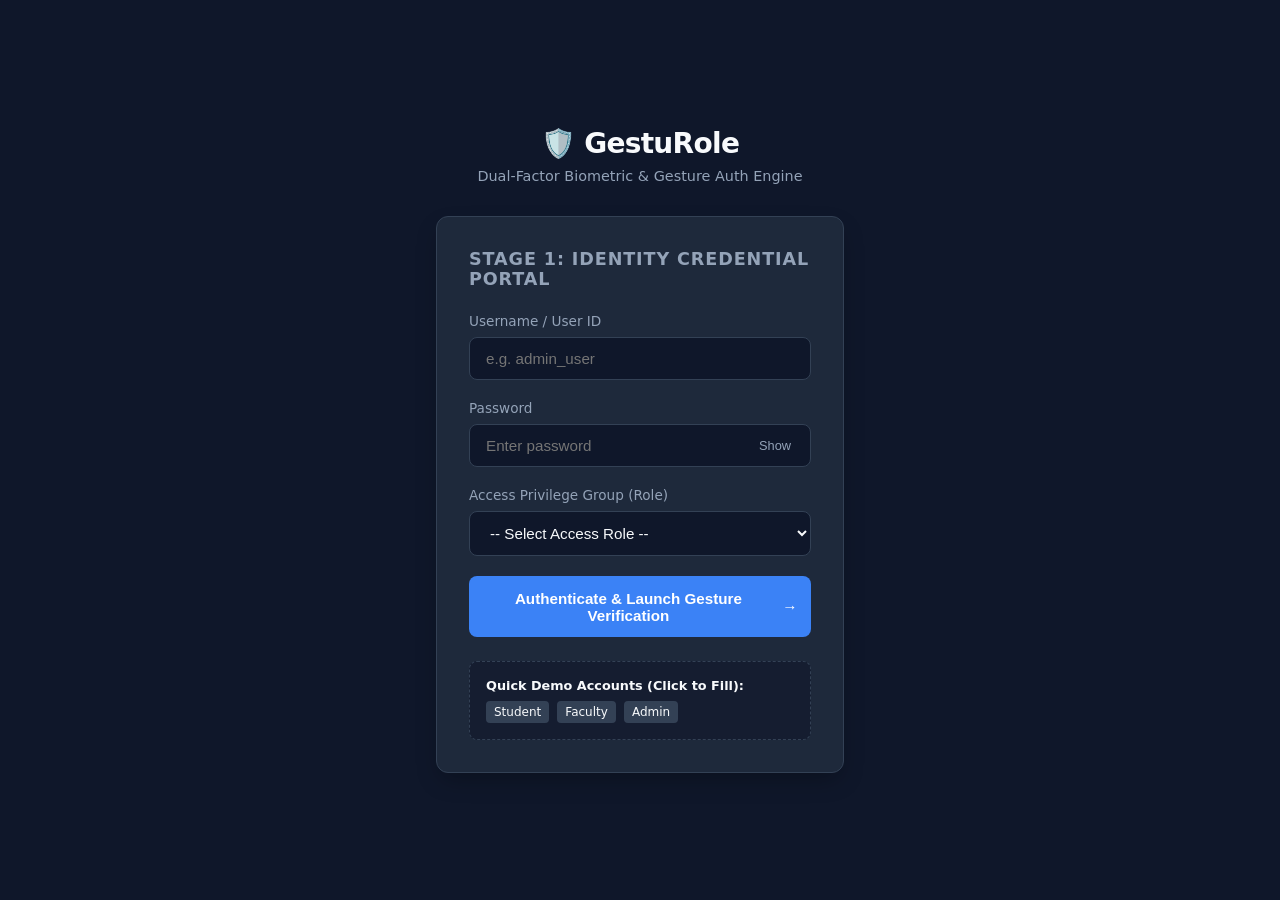
<file: control-center.html>
<!DOCTYPE html>
<html lang="en">
<head>
  <meta charset="UTF-8">
  <title>Control Center — Gesture Security</title>
  <link rel="stylesheet" href="css/style.css">
  <script src="js/guard.js"></script>
</head>
<body>
  <header class="header">
    <h1>🎛️ Control Center (Faculty / Admin)</h1>
    <div class="user-badge" id="proof-role">Role</div>
  </header>

  <main style="padding: 2rem; max-width: 800px; margin: 0 auto; display: flex; flex-direction: column; gap: 1.5rem;">
    <div class="card">
      <div class="card-title">Gesture Verification Security Proof</div>
      <div class="metric-row"><span>Authenticated Gesture:</span> <strong id="proof-gesture">-</strong></div>
      <div class="metric-row"><span>Confidence Score:</span> <strong id="proof-confidence">-</strong></div>
      <div class="metric-row"><span>Hold Duration Verified:</span> <strong id="proof-hold">-</strong></div>
      <div class="metric-row"><span>Authentication Timestamp:</span> <strong id="proof-time">-</strong></div>
    </div>

    <div style="display: flex; gap: 1rem;">
      <button class="btn" onclick="window.location.replace('gesture-verification.html')">Re-verify Gesture</button>
      <button class="btn btn-danger" onclick="window.authManager.logout()">Logout</button>
    </div>
  </main>

  <script src="js/auth.js"></script>
  <script src="js/access-control.js"></script>
</body>
</html>
</file>
<file: css/style.css>
:root {
  --bg-primary: #0f172a;
  --bg-secondary: #1e293b;
  --bg-card: #182234;
  --border-color: #334155;
  --text-main: #f8fafc;
  --text-muted: #94a3b8;
  --accent-green: #10b981;
  --accent-red: #ef4444;
  --accent-blue: #3b82f6;
  --accent-amber: #f59e0b;
  --font-family: 'Inter', system-ui, -apple-system, sans-serif;
}

* {
  box-sizing: border-box;
  margin: 0;
  padding: 0;
}

body {
  background-color: var(--bg-primary);
  color: var(--text-main);
  font-family: var(--font-family);
  min-height: 100vh;
  display: flex;
  flex-direction: column;
}

.header {
  background-color: var(--bg-secondary);
  border-bottom: 1px solid var(--border-color);
  padding: 1rem 2rem;
  display: flex;
  justify-content: space-between;
  align-items: center;
}

.header h1 {
  font-size: 1.25rem;
  font-weight: 700;
  letter-spacing: -0.025em;
  color: var(--text-main);
  display: flex;
  align-items: center;
  gap: 0.5rem;
}

.user-badge {
  background: rgba(59, 130, 246, 0.15);
  border: 1px solid var(--accent-blue);
  color: var(--accent-blue);
  padding: 0.25rem 0.75rem;
  border-radius: 9999px;
  font-size: 0.85rem;
  font-weight: 600;
}

.main-layout {
  display: grid;
  grid-template-columns: 1fr 400px;
  gap: 1.5rem;
  padding: 1.5rem;
  flex: 1;
}

.camera-container {
  position: relative;
  background: #000;
  border-radius: 12px;
  overflow: hidden;
  border: 1px solid var(--border-color);
  display: flex;
  align-items: center;
  justify-content: center;
  min-height: 480px;
}

.input-video {
  display: none;
}

.output-canvas {
  width: 100%;
  height: 100%;
  object-fit: cover;
  transform: scaleX(-1);
}

.camera-overlay-controls {
  position: absolute;
  bottom: 1rem;
  left: 50%;
  transform: translateX(-50%);
  z-index: 10;
}

.btn {
  background: var(--accent-blue);
  color: #fff;
  border: none;
  padding: 0.625rem 1.25rem;
  border-radius: 8px;
  font-weight: 600;
  cursor: pointer;
  transition: all 0.2s ease;
}

.btn:hover {
  filter: brightness(1.1);
}

.btn-danger {
  background: var(--accent-red);
}

.dashboard-panel {
  display: flex;
  flex-direction: column;
  gap: 1.25rem;
}

.card {
  background: var(--bg-secondary);
  border: 1px solid var(--border-color);
  border-radius: 12px;
  padding: 1.25rem;
}

.card-title {
  font-size: 0.875rem;
  font-weight: 600;
  color: var(--text-muted);
  text-transform: uppercase;
  letter-spacing: 0.05em;
  margin-bottom: 0.75rem;
}

.select-input {
  width: 100%;
  background: var(--bg-primary);
  color: var(--text-main);
  border: 1px solid var(--border-color);
  padding: 0.625rem;
  border-radius: 8px;
  font-size: 0.95rem;
  outline: none;
}

.metric-row {
  display: flex;
  justify-content: space-between;
  align-items: center;
  margin-bottom: 0.5rem;
}

.metric-val {
  font-weight: 700;
  font-size: 1.1rem;
}

.badge {
  padding: 0.25rem 0.5rem;
  border-radius: 6px;
  font-size: 0.75rem;
  font-weight: 700;
}

.badge-stable { background: rgba(16, 185, 129, 0.2); color: var(--accent-green); }
.badge-unstable { background: rgba(239, 68, 68, 0.2); color: var(--accent-red); }
.badge-waiting { background: rgba(245, 158, 11, 0.2); color: var(--accent-amber); }

.progress-bar-bg {
  width: 100%;
  height: 8px;
  background: var(--bg-primary);
  border-radius: 4px;
  overflow: hidden;
  margin-top: 0.25rem;
}

.progress-bar-fill {
  height: 100%;
  width: 0%;
  background: var(--accent-blue);
  transition: width 0.1s linear;
}

.status-banner {
  padding: 1rem;
  border-radius: 8px;
  background: var(--bg-primary);
  border: 1px solid var(--border-color);
  font-weight: 600;
  text-align: center;
}

.status-banner.granted {
  background: rgba(16, 185, 129, 0.15);
  border-color: var(--accent-green);
  color: var(--accent-green);
}

.status-banner.denied {
  background: rgba(239, 68, 68, 0.15);
  border-color: var(--accent-red);
  color: var(--accent-red);
}

.route-guide-list {
  list-style: none;
  font-size: 0.85rem;
}

.route-guide-list li {
  padding: 0.35rem 0;
  border-bottom: 1px solid rgba(255, 255, 255, 0.05);
  display: flex;
  justify-content: space-between;
}

.bottom-panel {
  padding: 0 1.5rem 1.5rem 1.5rem;
}

.table-container {
  width: 100%;
  overflow-x: auto;
}

table {
  width: 100%;
  border-collapse: collapse;
  font-size: 0.85rem;
  text-align: left;
}

th, td {
  padding: 0.75rem 1rem;
  border-bottom: 1px solid var(--border-color);
}

th {
  background: var(--bg-secondary);
  color: var(--text-muted);
  font-weight: 600;
}

.text-green { color: var(--accent-green); font-weight: 600; }
.text-red { color: var(--accent-red); font-weight: 600; }
</file>
